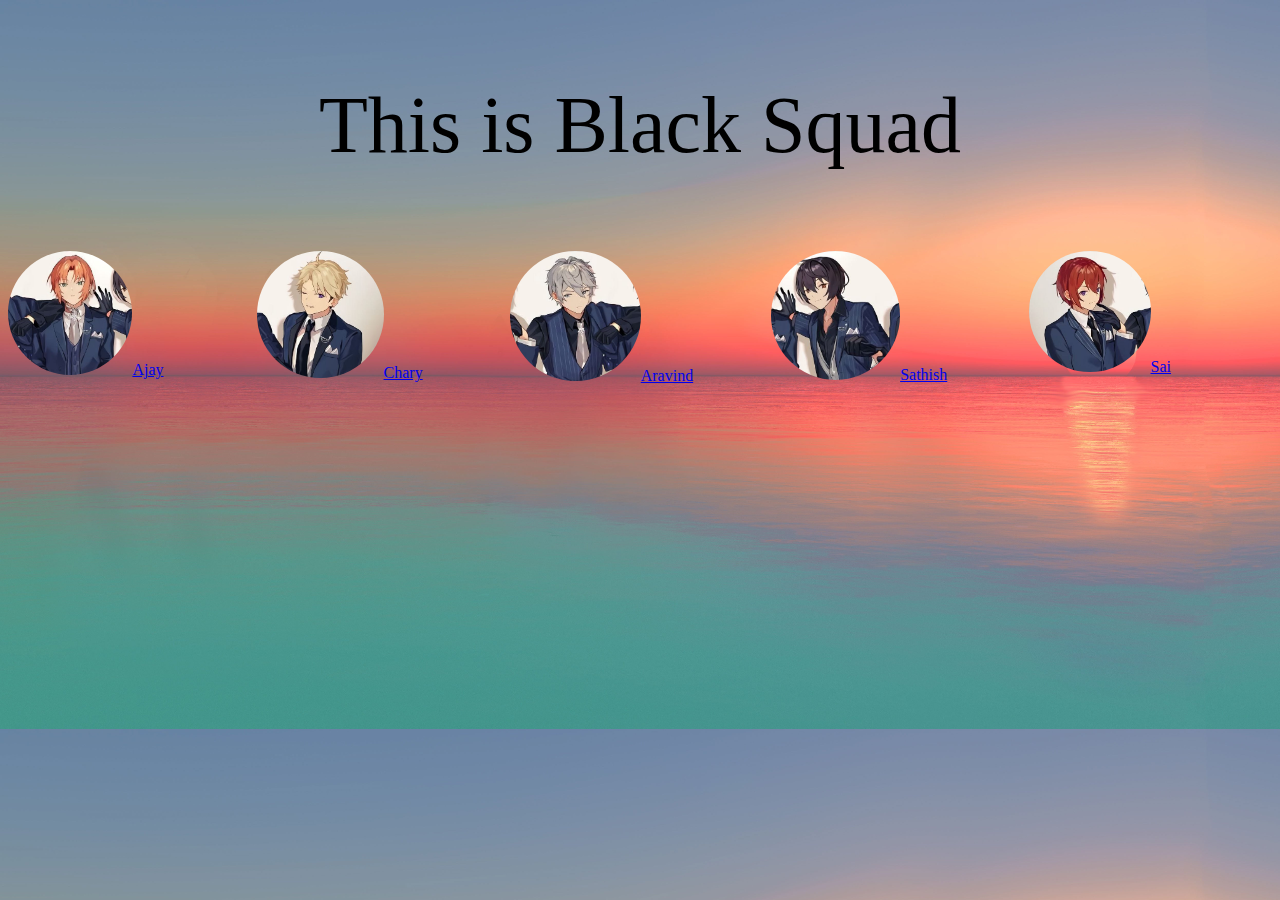
<file: index.html>
<!DOCTYPE html>
<html>
<head>
<title>Gang's page</title>
<link rel="stylesheet" href="home.css">
</head>
    <body>

        <p>This is Black Squad</p>

	
<div class="pic">
<div class="img"><a href="ajay.html"><img src="ajay.jpg">Ajay</a></div>
<div class="img"><a href="chary.html"><img src="chary.jpg">Chary</a></div>
<div class="img"><a href="aravind.html"><img src="aravind.jpg">Aravind</a></div>
<div class="img"><a href="sathish.html"><img src="sathish.jpg">Sathish</a></div>
<div class="img"><a href="sai.html"><img src="sai.jpg">Sai</a></div>
</div>


	
    </body>
</html>
</file>
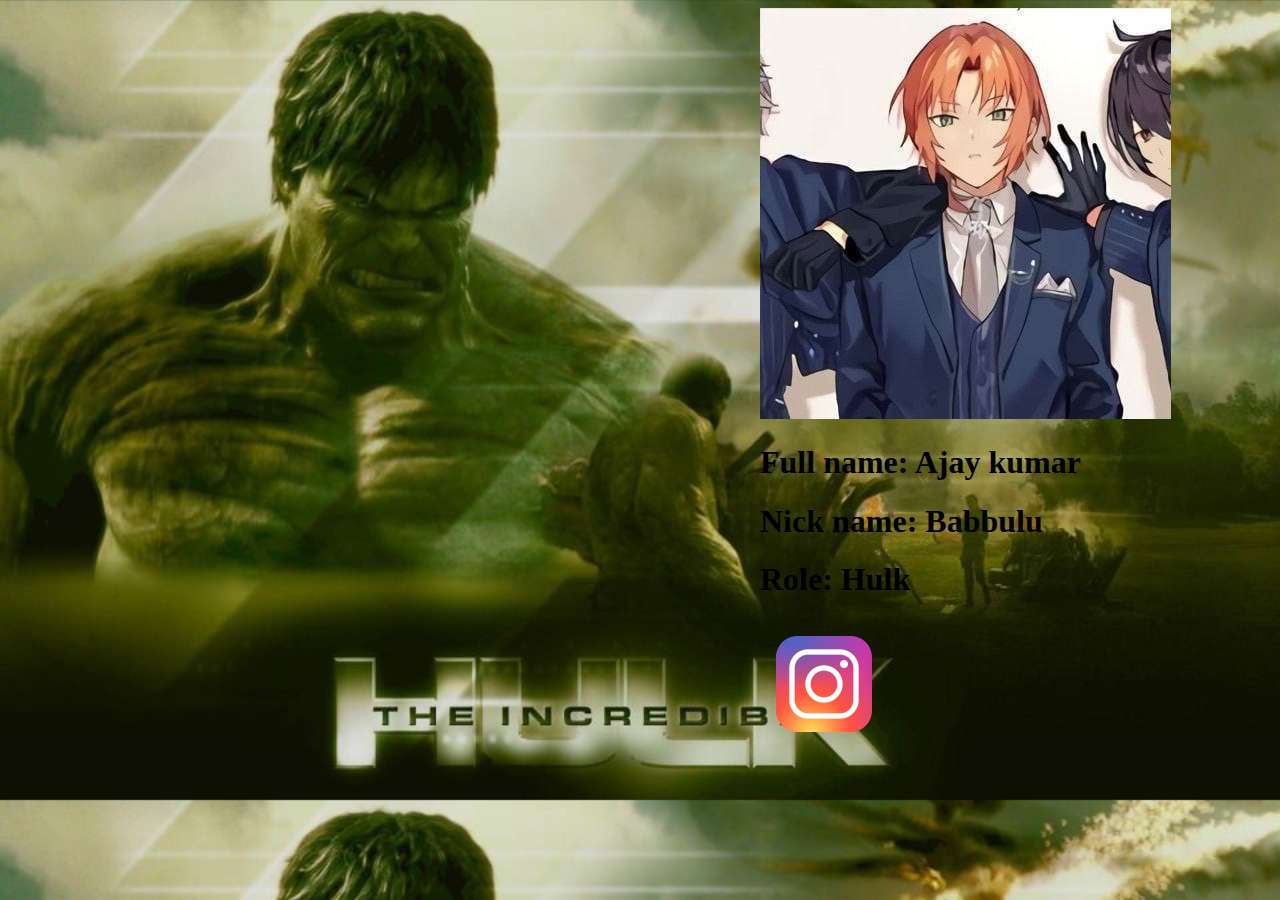
<file: ajay.html>
<!DOCTYPE html>
<html>
    <head>
        <title>
            Gang's page
        </title>
<link rel="stylesheet" href="ajay.css">
    </head>
    <body>
       <div class="total">
<img  src ="ajay.jpg">
<div class="text">
        <h1>Full name: Ajay kumar</h1>
        <h1>Nick name: Babbulu</h1>
        <h1>Role: Hulk
        </h1></div>
<div class="insta">
<a href="https://instagram.com/ajay_narala_013?igshid=MzRlODBiNWFlZA=="target="_blank"><img src="inst.png"width="50%"></a></div>
</div>
    </body>
</html>
</file>
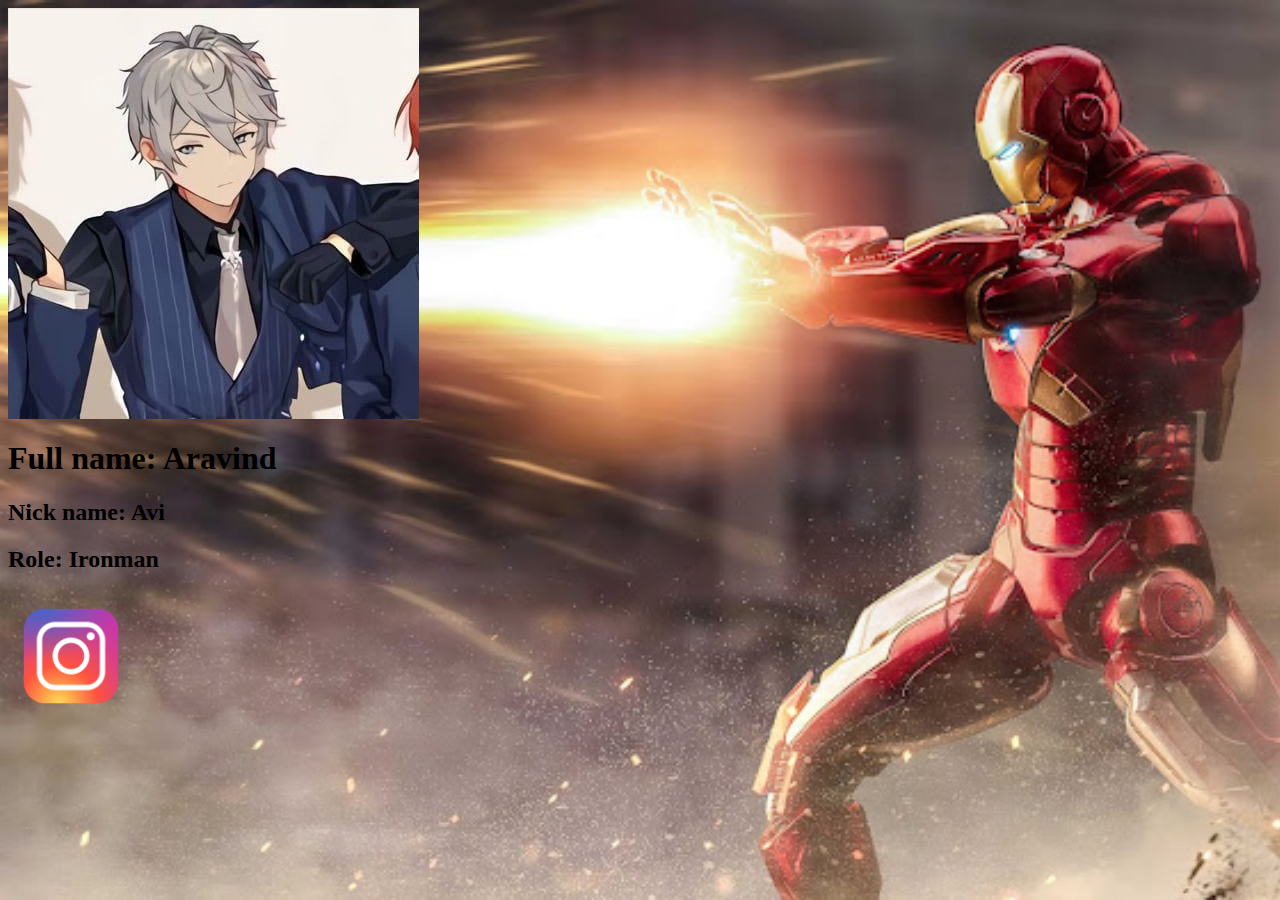
<file: aravind.html>
<html>
    <head>
        <title>
            Gang's page
        </title>
<link rel="stylesheet" href="aravind.css">
    </head>
    <body>
        <img src="aravind.jpg">
        <h1>Full name: Aravind</h1>
        <h2>Nick name: Avi</h2>
        <h2>Role: Ironman
        </h2>
<div class="insta">
<a href="https://instagram.com/mr_hesychios_sentinel?igshid=MzRlODBiNWFlZA=="target="_blank"><img src="inst.png"width="20%"></a></div>
</div>
    </body>
</html>
</file>
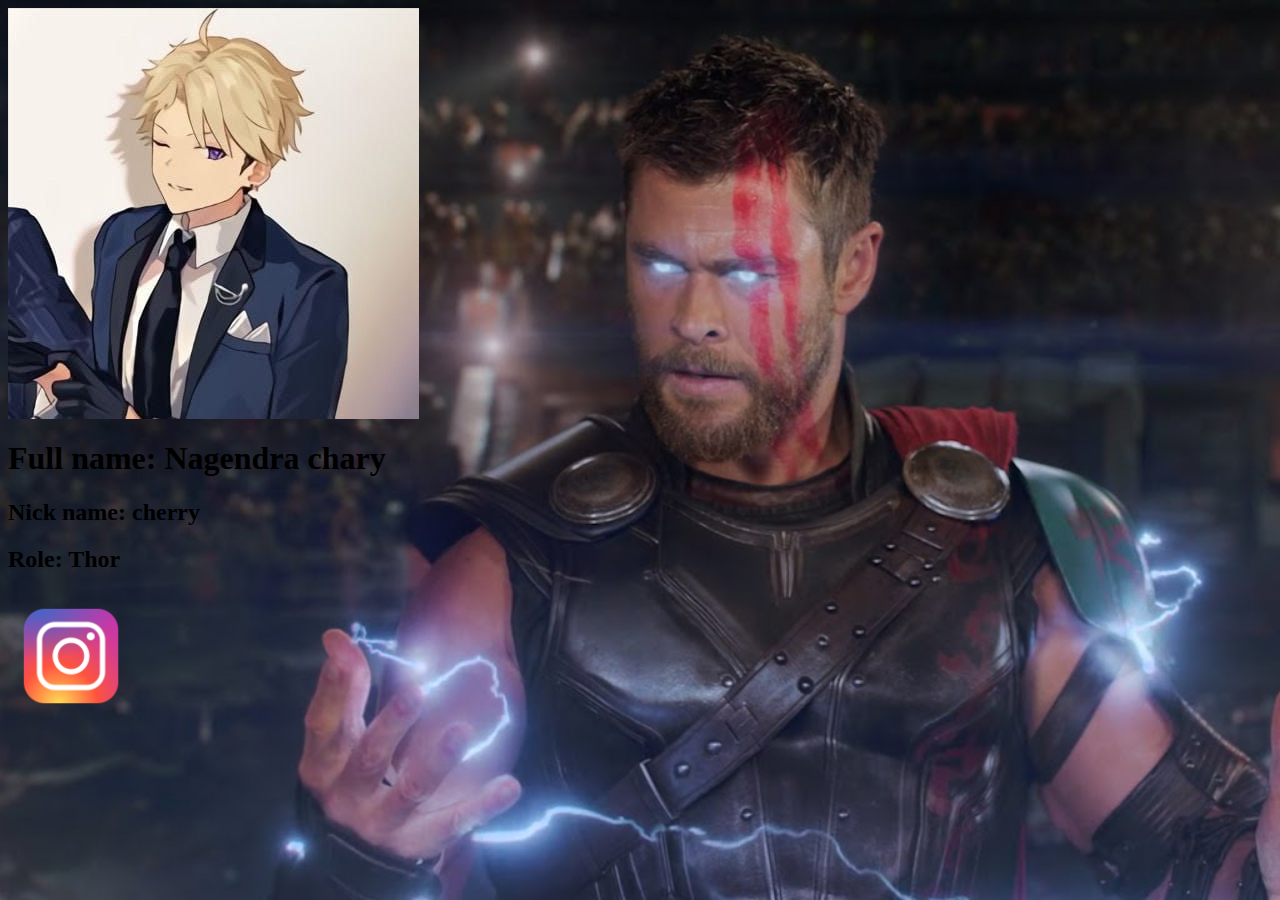
<file: chary.html>
<html>
    <head>
        <title>
            Gang's page
        </title>
<link rel="stylesheet" href="chary.css">
    </head>
    <body>
        <img src="chary.jpg">
        <h1>Full name: Nagendra chary</h1>
        <h2>Nick name: cherry</h2>
        <h2>Role: Thor
        </h2>
<div class="insta">
<a href="https://instagram.com/mr_chary_confidential?utm_source=qr&igshid=MzNlNGNkZWQ4Mg%3D%3D" target="_blank"><img src="inst.png"width="20%"></a></div>
</div>
    </body>
</html>
</file>
<file: home.css>
body{
background-image:url("sunset.jpg");
background-size:106%;
}
p{
text-align:center;
font-size:500%;
color:black;
}

.pic{
display:flex;

height:auto;
max-width:100%;

}
img{
border-radius:50%;
width:50%;

}
</file>
<file: ajay.css>
.text{
text-align:left;

}
.total{
float:right;
}
body{
background-image:url("hulk1.jpg");
background-size:cover;
}
.insta{
width:50%;
}
</file>
<file: aravind.css>
.text{
text-align:left;

}
.total{
float:right;
}
body{
background-image:url("ironman.jpg");
background-size:cover;
}
.insta{
width:50%;
}
</file>
<file: chary.css>
.text{
text-align:left;

}
.total{
float:right;
}
body{
background-image:url("thor.jpg");
background-size:cover;
}
.insta{
width:50%;
}
</file>
